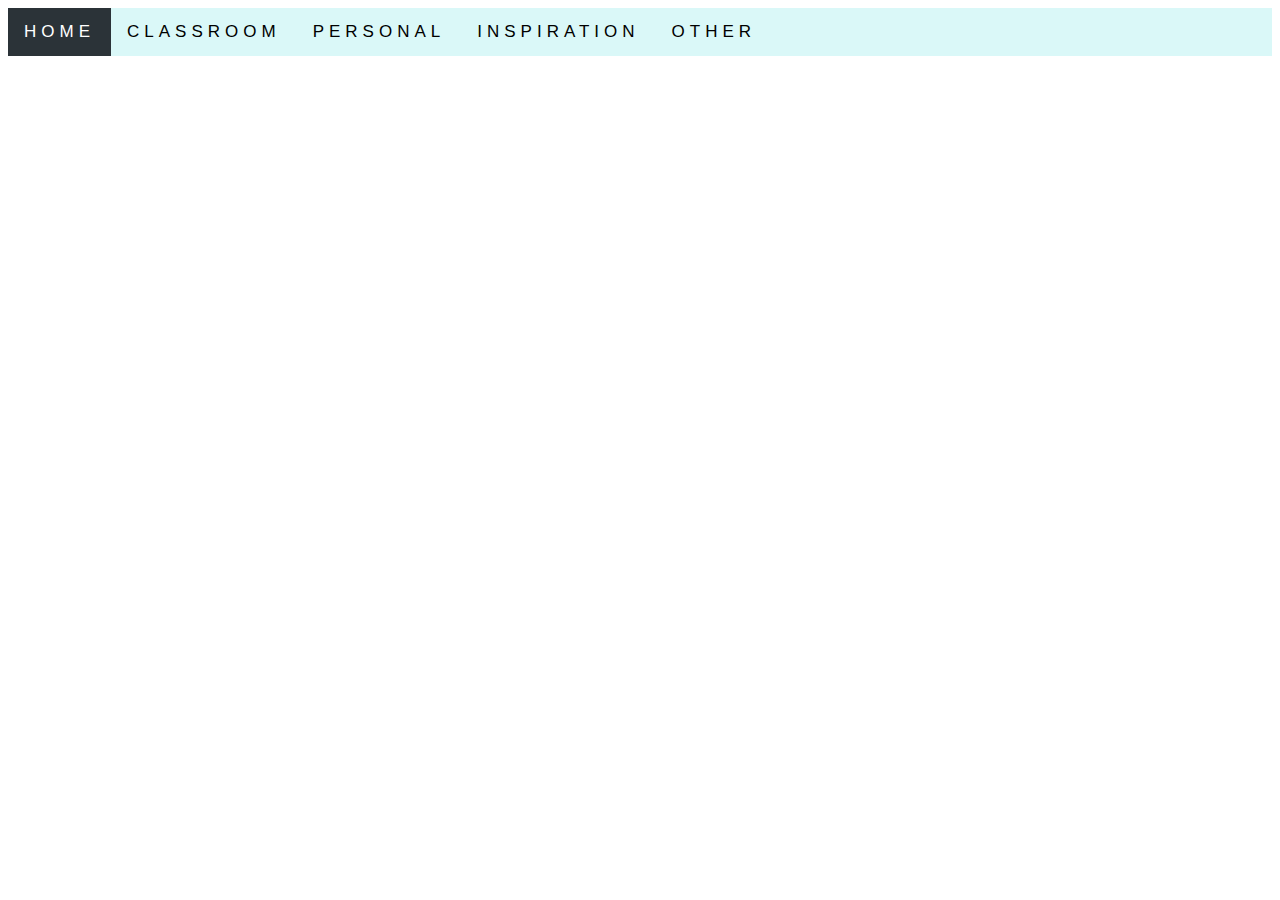
<file: Project_1/Testing.html>
<!DOCTYPE html>
<html lang="en">

<head>
    <style>
        .topnav {
  background-color: rgb(218, 248, 248);
  overflow: hidden;
}
nav ul li {text-transform: uppercase;
            letter-spacing: 5px;
        }

/* Style the links inside the navigation bar */
.topnav a {
  float: left;
  display: block;
  color: #000000;
  text-align: center;
  padding: 14px 16px;
  text-decoration: none;
  font-size: 17px;
  font-family: Verdana, Geneva, Tahoma, sans-serif;
  text-transform: uppercase;
  letter-spacing: 5px;
}

/* Change the color of links on hover */
.topnav a:hover {
  background-color: #ddd;
  color: black;
}

/* Add an active class to highlight the current page */
.topnav a.active {
  background-color: rgb(43, 51, 56);
  color: white;
}

/* Hide the link that should open and close the topnav on small screens */
.topnav .icon {
  display: none;
}
@media screen and (max-width: 788px) {
  .topnav a:not(:first-child) {display: none;}
  .topnav a.icon {
    float: right;
    display: block;
  }
}

/* The "responsive" class is added to the topnav with JavaScript when the user clicks on the icon. This class makes the topnav look good on small screens (display the links vertically instead of horizontally) */
@media screen and (max-width: 788px) {
  .topnav.responsive {position: relative;}
  .topnav.responsive a.icon {
    position: absolute;
    right: 0;
    top: 0;
  }
  .topnav.responsive a {
    float: none;
    display: block;
    text-align: left;
  }
}
    </style>
</head>
<script>
    function myFunction() {
  var x = document.getElementById("myTopnav");
  if (x.className === "topnav") {
    x.className += " responsive";
  } else {
    x.className = "topnav";
  }
}
</script>
    
<link rel="stylesheet" href="https://cdnjs.cloudflare.com/ajax/libs/font-awesome/4.7.0/css/font-awesome.min.css">

<div class="topnav" id="myTopnav">
  <a href="#home" class="active">Home</a>
  <a href="#Classroom">Classroom</a>
  <a href="#Personal">Personal</a>
  <a href="#Inspiration">Inspiration</a>
  <a href="#other">Other</a>
  <a href="javascript:void(0);" class="icon" onclick="myFunction()">
    <i class="fa fa-bars"></i>
  </a>
</div>
</file>
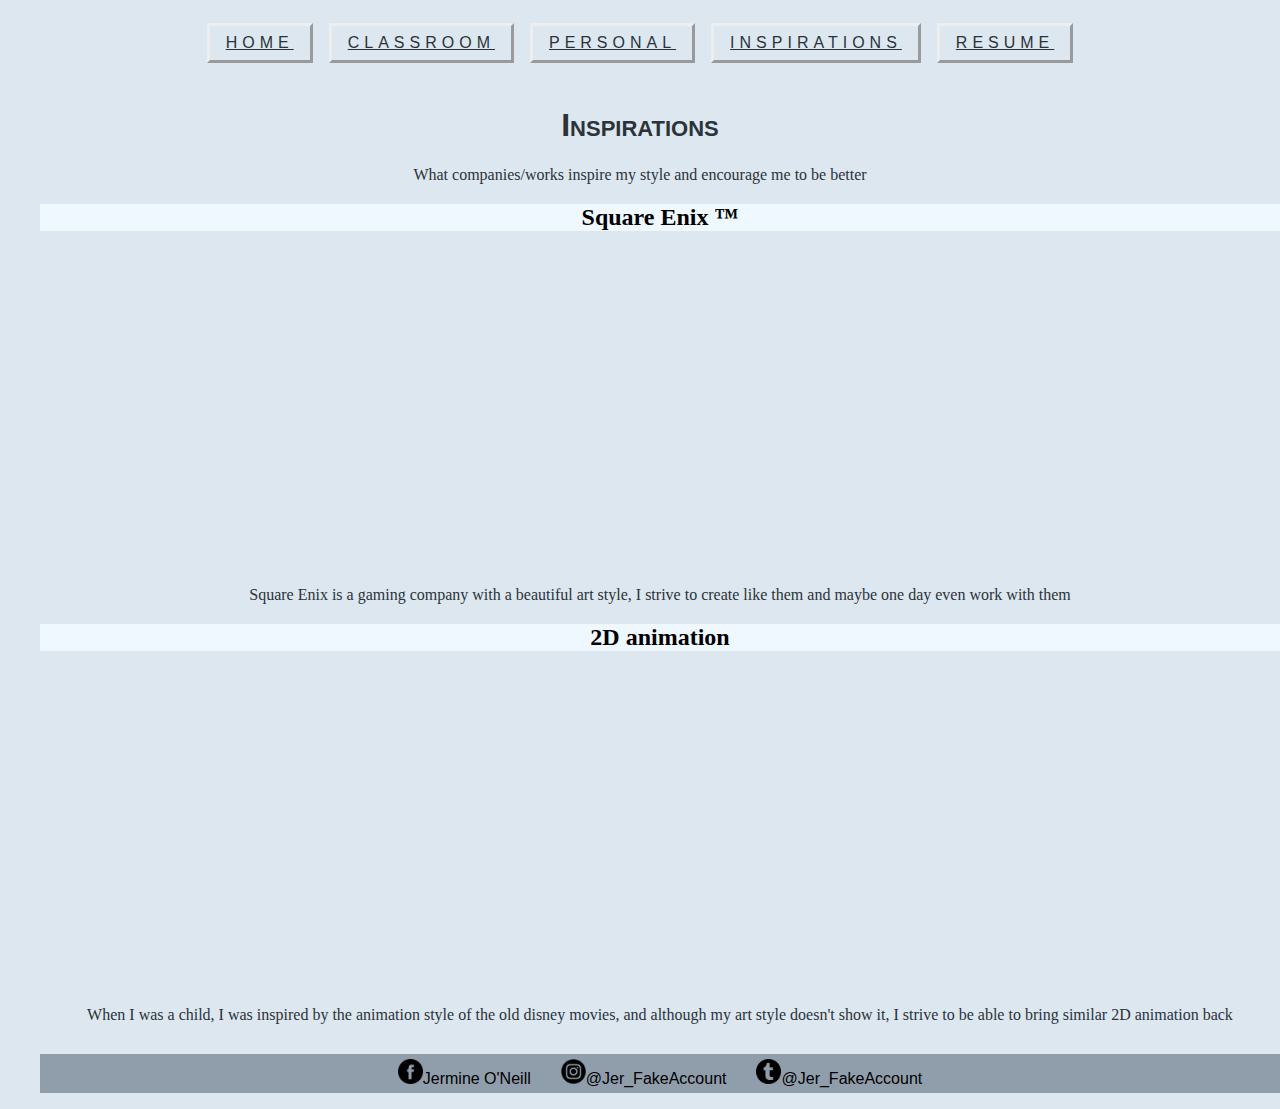
<file: Project_1/Inspiration/inspiration.html>
<!DOCTYPE html>
<html lang="en">
    <head>
       <style>
        p {text-align: center; 
            font-family: Georgia, 'Times New Roman', Times, serif;
    color: rgb(43, 51, 56);}

        div {text-align: center;}

        img {align-items: center;}

        footer {text-align: right;}

        body {background-color: rgb(221, 231, 240);
        margin: 0;}

        h2 {background-color: aliceblue;}

        h1 {font-family: 'Segoe UI', Tahoma, Geneva, Verdana, sans-serif;
        font-variant: small-caps;
        color: rgb(43, 51, 56);
        text-align: center;}

        
/*headers and links*/
        header {font-size: medium;
                font-family: 'Lucida Sans', 'Lucida Sans Regular', 'Lucida Grande', 'Lucida Sans Unicode', Geneva, Verdana, sans-serif;
                background-size: cover;
                padding: 15px; }
                
        nav ul {list-style-type: none;
            margin: 0;
            padding: 0; 
            display: flex;
            justify-content: center;}

        nav ul li {text-transform: uppercase;
            letter-spacing: 5px;
        }

        nav ul li a {
             display: flex;
             border-style: outset;
            padding: .5em 1em;
            margin: .5em;}
        
        a:link {color: rgb(43, 51, 56);}

        a:visited {color: rgb(65, 98, 121);}

        a:hover {color: cornflowerblue;}

        a:active {color: rgb(21, 21, 167);}

        /*footer*/

        footer {background-color: rgb(144, 158, 172);
        justify-content: center;
        display: grid;
        grid-template-rows: auto auto auto;
        text-align: center;
        padding: 5px;
        margin-top: 30px;
        position: relative;
        /*border: 1px solid;
        border-color: rgb(0, 0, 0);
        border-style:*/}

        .p1 {font-family: 'Lucida Sans', 'Lucida Sans Regular', 'Lucida Grande', 'Lucida Sans Unicode', Geneva, Verdana, sans-serif;
             grid-area: first;
            grid-column: 1;}
     

        .p2 {font-family: 'Lucida Sans', 'Lucida Sans Regular', 'Lucida Grande', 'Lucida Sans Unicode', Geneva, Verdana, sans-serif;
            grid-area: second;
            margin-left: 30px;
            margin-right: 30px;
        grid-column: 2;}

        .p3 {font-family: 'Lucida Sans', 'Lucida Sans Regular', 'Lucida Grande', 'Lucida Sans Unicode', Geneva, Verdana, sans-serif;
            grid-area: third;
        grid-column: 3;}

        .foot {display: grid;
        grid-template-columns: 100px 100px 100px;
        grid-template-areas: 'first' 'second' 'third';
        }

        /*grids*/

        .grid-container {display: grid;
        grid-template-rows: auto auto auto auto;
        justify-content: space-evenly space-between end;
        align-items: center;
        margin: 0px;
        box-sizing: border-box;
        margin-left: auto;
        margin-right: auto;
        grid-template-areas: 'img1' 'img2';}

        .img1 {grid-area: img1;
        justify-content: center;
        position: relative;}

        .img2 {grid-area: img2;
        justify-content: center;
        position: relative;}

        img {justify-content: center;}

        .grid-container {display: inline;}

        ul {list-style-type: none;}

        </style>
        <meta charset="utf-8">
        <title>Inspiration</title>
    </head>
    <header>
         <nav>
             <ul>
          
        <li><a href="../index.html">Home</a></li>       
        <li><a href="../school/Class_redone.html">Classroom</a></li>       
        <li><a href="../personal/personal.html">Personal</a></li>     
        <li><a href="../Inspiration/inspiration.html">Inspirations</a></li>     
        <li><a href="../Resume/Resume.html">Resume</a> </li>   
    </ul>


</nav>
    </header>

   
        <div class="grid-container">
    <body>
        <h1>Inspirations</h1>
        <p>What companies/works inspire my style and encourage me to be better</p>
 <ul>

    <li><div class="img1"><h2>Square Enix &#153;</h2>
        <iframe width="560" height="315" src="https://www.youtube.com/embed/CNM6o9um1dc" title="YouTube video player" frameborder="0" allow="accelerometer; autoplay; clipboard-write; encrypted-media; gyroscope; picture-in-picture" allowfullscreen></iframe>
   <p>Square Enix is a gaming company with a beautiful art style, I strive to create like them and maybe one day even work with them
   </p></div></li>


 
    <li><div class="img2"><h2>2D animation</h2>
        <iframe width="560" height="315" src="https://www.youtube.com/embed/qB9kqhukVt8" title="YouTube video player" frameborder="0" allow="accelerometer; autoplay; clipboard-write; encrypted-media; gyroscope; picture-in-picture" allowfullscreen></iframe>
   <p>When I was a child, I was inspired by the animation style of the old disney movies, and although my art style doesn't show it, I strive to be able to bring similar 2D animation back</p></div></li>

   

    <div class="Foot"><footer>
            
        <div class="p1"><img src="../Resume/Logos/facebook.png" alt="Facebook" width="25" height="25">Jermine O'Neill</div>

        <div class="p2"><img src="../Resume/Logos/instagram.png" alt="Instagram" height="25" width="25">&#64;Jer_FakeAccount</div>

        <div class="p3"><img src="../Resume/Logos/tumblr-logo.png" alt="tumblr" width="25" height="25">&#64;Jer_FakeAccount</div>
 
 
    </footer>
    </div>
   

</body>
</html>
</file>
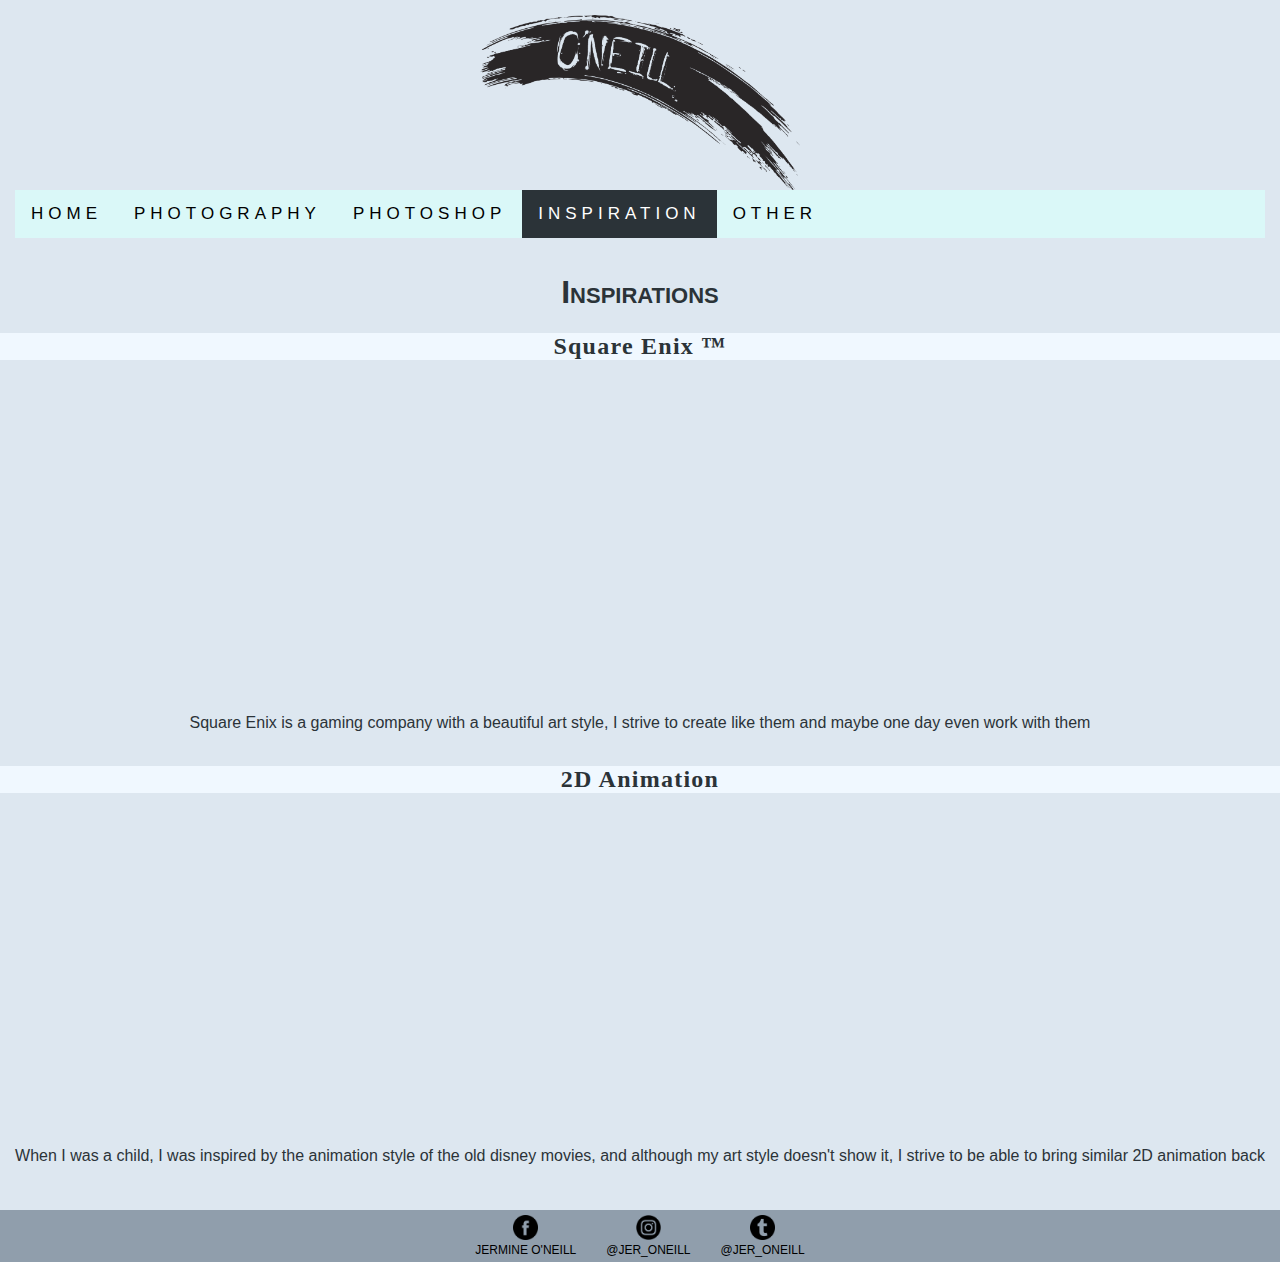
<file: Project_1/Inspiration/inspiration_redone.html>
<!DOCTYPE html>
<html lang="en">
    <head>
        <style>
      @import url(../Style2.css);
        </style>
        <meta charset="utf-8">
        <title>Inspirations</title>
    </head>
    
  <body>
    <script>
      function myFunction() {
    var x = document.getElementById("myTopnav");
    if (x.className === "topnav") {
      x.className += " responsive";
    } else {
      x.className = "topnav";
    }
  }
  </script>
  
<nav><header>
<link rel="stylesheet" href="https://cdnjs.cloudflare.com/ajax/libs/font-awesome/4.7.0/css/font-awesome.min.css">

<img class="logo" src="../Logos/ON1.png" alt="background logo">

<div class="topnav" id="myTopnav">
<a href="../index.html" >Home</a>
<a href="../school/Class_redone.html">Photography</a>
<a href="../personal/Personal_Redone.html">Photoshop</a>
<a href="../Inspiration/inspiration_redone.html" class="active">Inspiration</a>
<a href="../Resume/other.html">Other</a>
<a href="javascript:void(0);" class="icon" onclick="myFunction()">
  <i class="fa fa-bars"></i>
</a>
</div>
</header>  
</nav>

      <h1>Inspirations</h1>

    <h2>Square Enix &trade;</h2>
    <div class="img1"><iframe src="https://www.youtube.com/embed/CNM6o9um1dc" title="YouTube video player" style="border: 0;" allow="accelerometer; autoplay; clipboard-write; encrypted-media; gyroscope; picture-in-picture" allowfullscreen></iframe></div>
    <div class="desc">Square Enix is a gaming company with a beautiful art style, I strive to create like them and maybe one day even work with them</div>
    
    
     
    <h2>2D animation</h2>
    <div class="img2"><iframe src="https://www.youtube.com/embed/qB9kqhukVt8" title="YouTube video player" style="border: 0;" allow="accelerometer; autoplay; clipboard-write; encrypted-media; gyroscope; picture-in-picture" allowfullscreen></iframe></div>
    <div class="desc">When I was a child, I was inspired by the animation style of the old disney movies, and although my art style doesn't show it, I strive to be able to bring similar 2D animation back</div>
    

    <footer> 
            
      <div class="p1"><img class="footLogo1" src="../Resume/Logos/facebook.png" alt="Facebook"><br>Jermine O'Neill</div>

        <div class="p2"><img class="footLogo2" src="../Resume/Logos/instagram.png" alt="Instagram"><br>&#64;Jer_Oneill</div>

        <div class="p3"><img class="footLogo3" src="../Resume/Logos/tumblr-logo.png" alt="tumblr"><br>&#64;Jer_Oneill</div>
   
   </footer>
  </body>
</html>
</file>
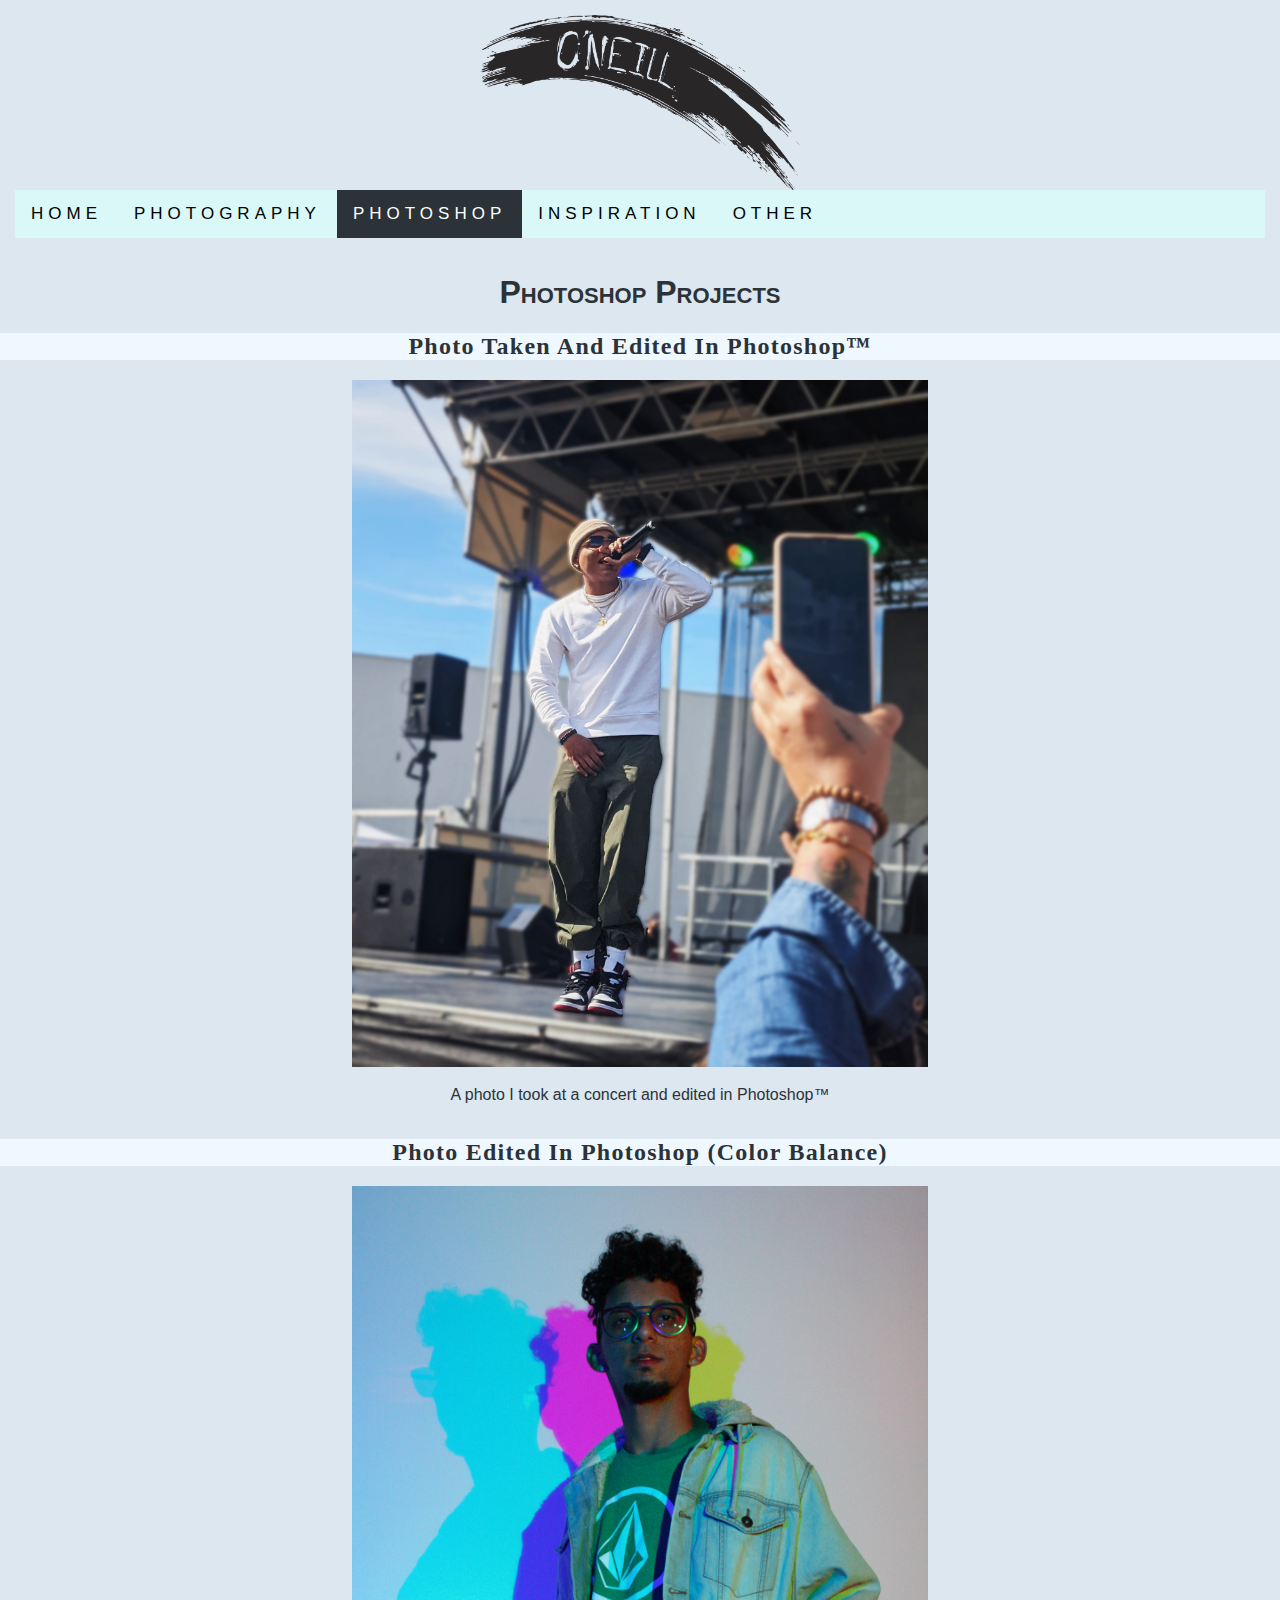
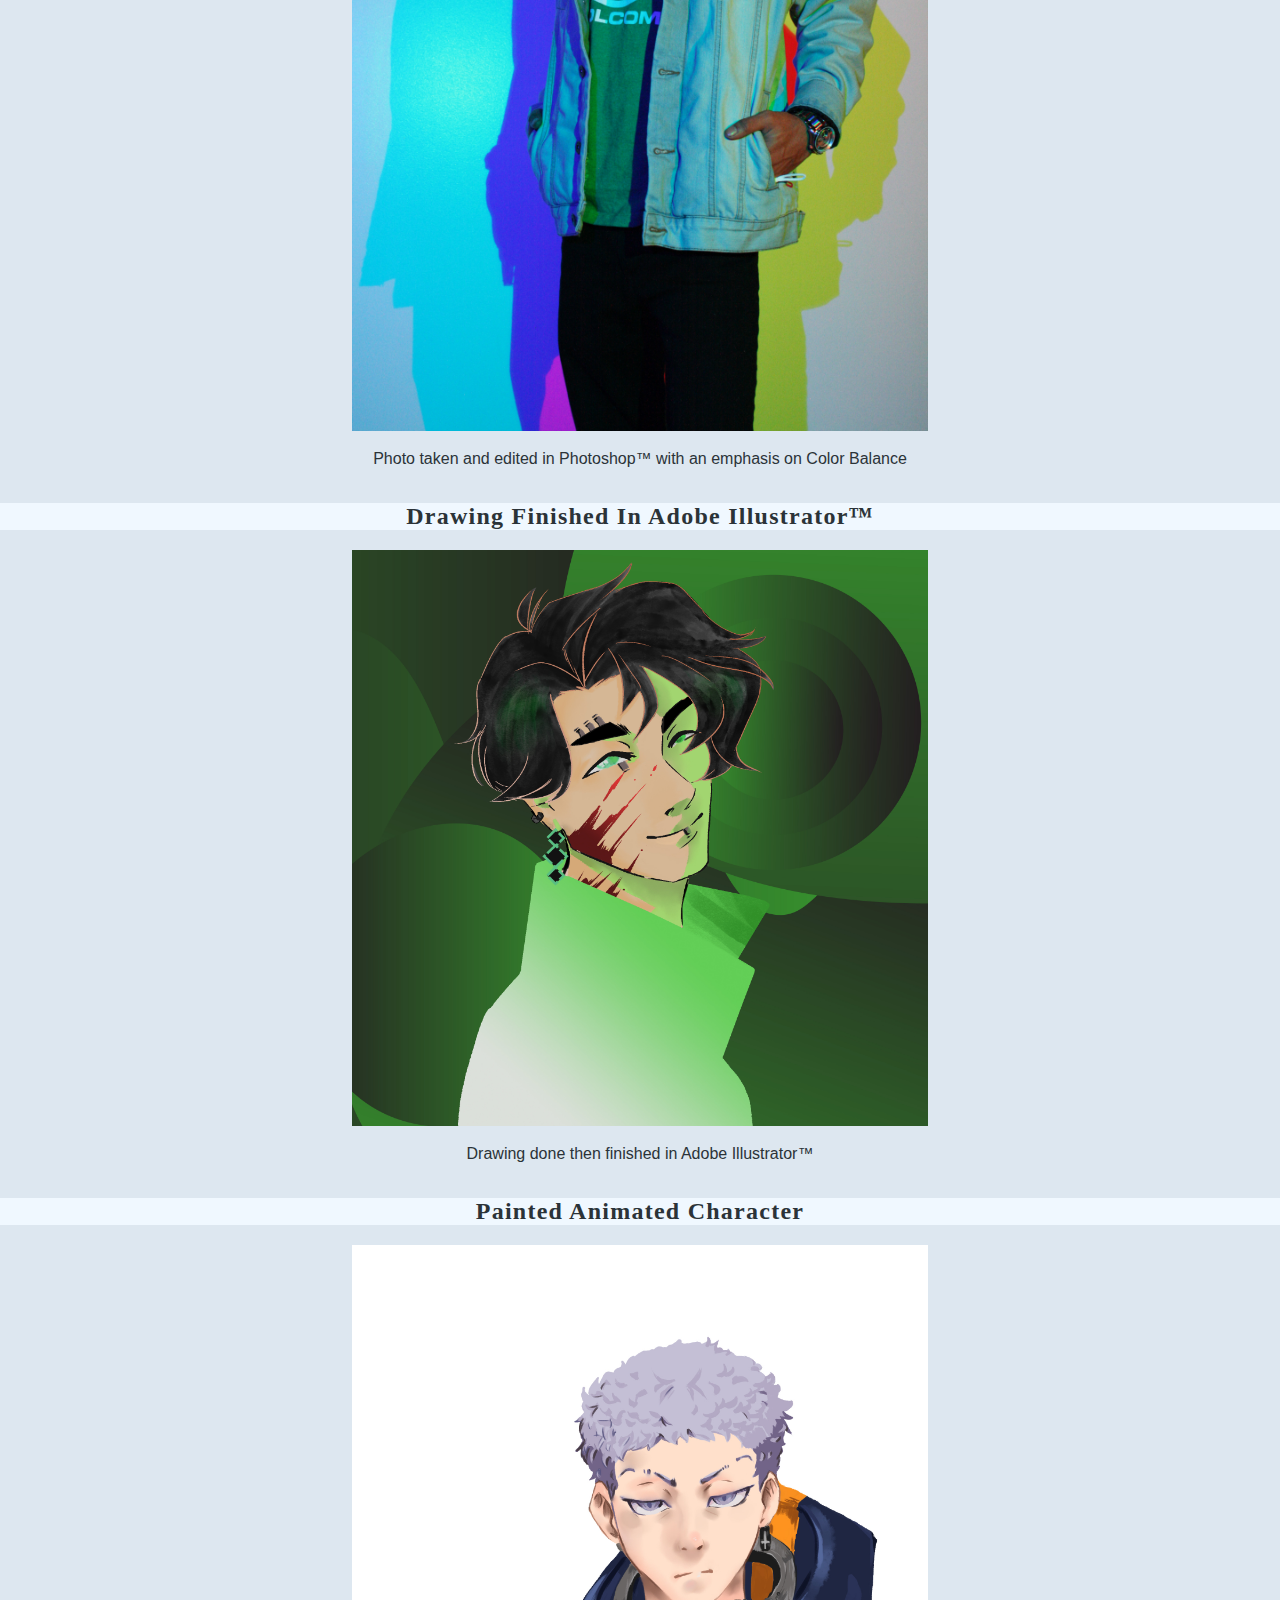
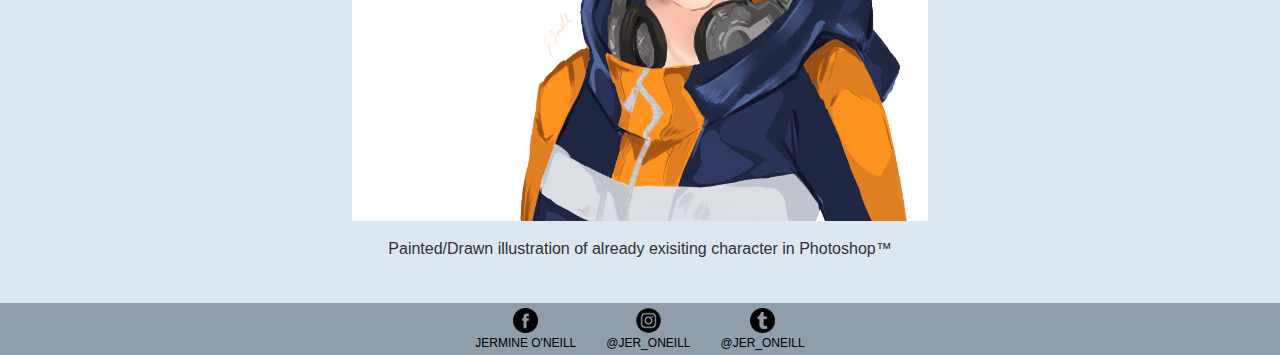
<file: Project_1/personal/Personal_Redone.html>
<!DOCTYPE html>
<html lang="en">
    <head>
        <style>
      @import url(../Style2.css);
        </style>
        <meta charset="utf-8">
        <title>Photoshop Works</title>
    </head>
    
  
     
  <body>
         
    <script>
      function myFunction() {
    var x = document.getElementById("myTopnav");
    if (x.className === "topnav") {
      x.className += " responsive";
    } else {
      x.className = "topnav";
    }
  }
  </script>
  
<nav><header>
<link rel="stylesheet" href="https://cdnjs.cloudflare.com/ajax/libs/font-awesome/4.7.0/css/font-awesome.min.css">

<img class="logo" src="../Logos/ON1.png" alt="background logo">

<div class="topnav" id="myTopnav">
<a href="../index.html" >Home</a>
<a href="../school/Class_redone.html">Photography</a>
<a href="../personal/Personal_Redone.html" class="active">Photoshop</a>
<a href="../Inspiration/inspiration_redone.html">Inspiration</a>
<a href="../Resume/other.html">Other</a>
<a href="javascript:void(0);" class="icon" onclick="myFunction()">
  <i class="fa fa-bars"></i>
</a>
</div>
</header>  
</nav>

      <h1>Photoshop Projects</h1>

      <h2>Photo taken and edited in Photoshop&trade;</h2>

      <div class="gallery">
        <a target="_blank" href="Chris_4.jpg">
          <img src="Chris_4.jpg" alt="Photo of a musician" width="500" height="650">
        </a>
        <div class="desc">A photo I took at a concert and edited in Photoshop&trade; </div>
      </div>

    <h2>Photo Edited in Photoshop (Color Balance)</h2>
      
      <div class="gallery">
        <a target="_blank" href="Meme_Photo_2_without_color.jpg">
          <img src="Meme_Photo_2_without_color.jpg" alt="Colored Dramatic Photo" width="550" height="800">
        </a>
        <div class="desc">Photo taken and edited in Photoshop&trade; with an emphasis on Color Balance </div>
      </div>
      
      <h2>Drawing finished in Adobe Illustrator&trade;</h2>
      
      <div class="gallery">
        <a target="_blank" href="Robot_Dude.jpg">
          <img src="Robot_Dude.jpg" alt="Cartoon character that is green" width="500" height="500">
        </a>
        <div class="desc">Drawing done then finished in Adobe Illustrator&trade;</div>
      </div>
      
      <h2>Painted animated character</h2>

      <div class="gallery">
        <a target="_blank" href="Tokyo_revengers.jpg">
          <img src="Tokyo_revengers.jpg" alt="Animated character drawing" width="500" height="500">
        </a>
        <div class="desc">Painted/Drawn illustration of already exisiting character in Photoshop&trade;</div>
      </div>

      <footer> 
            
        <div class="p1"><img class="footLogo1" src="../Resume/Logos/facebook.png" alt="Facebook"><br>Jermine O'Neill</div>

        <div class="p2"><img class="footLogo2" src="../Resume/Logos/instagram.png" alt="Instagram"><br>&#64;Jer_Oneill</div>

        <div class="p3"><img class="footLogo3" src="../Resume/Logos/tumblr-logo.png" alt="tumblr"><br>&#64;Jer_Oneill</div>
        
      </footer>
    </body>
  </html>
</file>
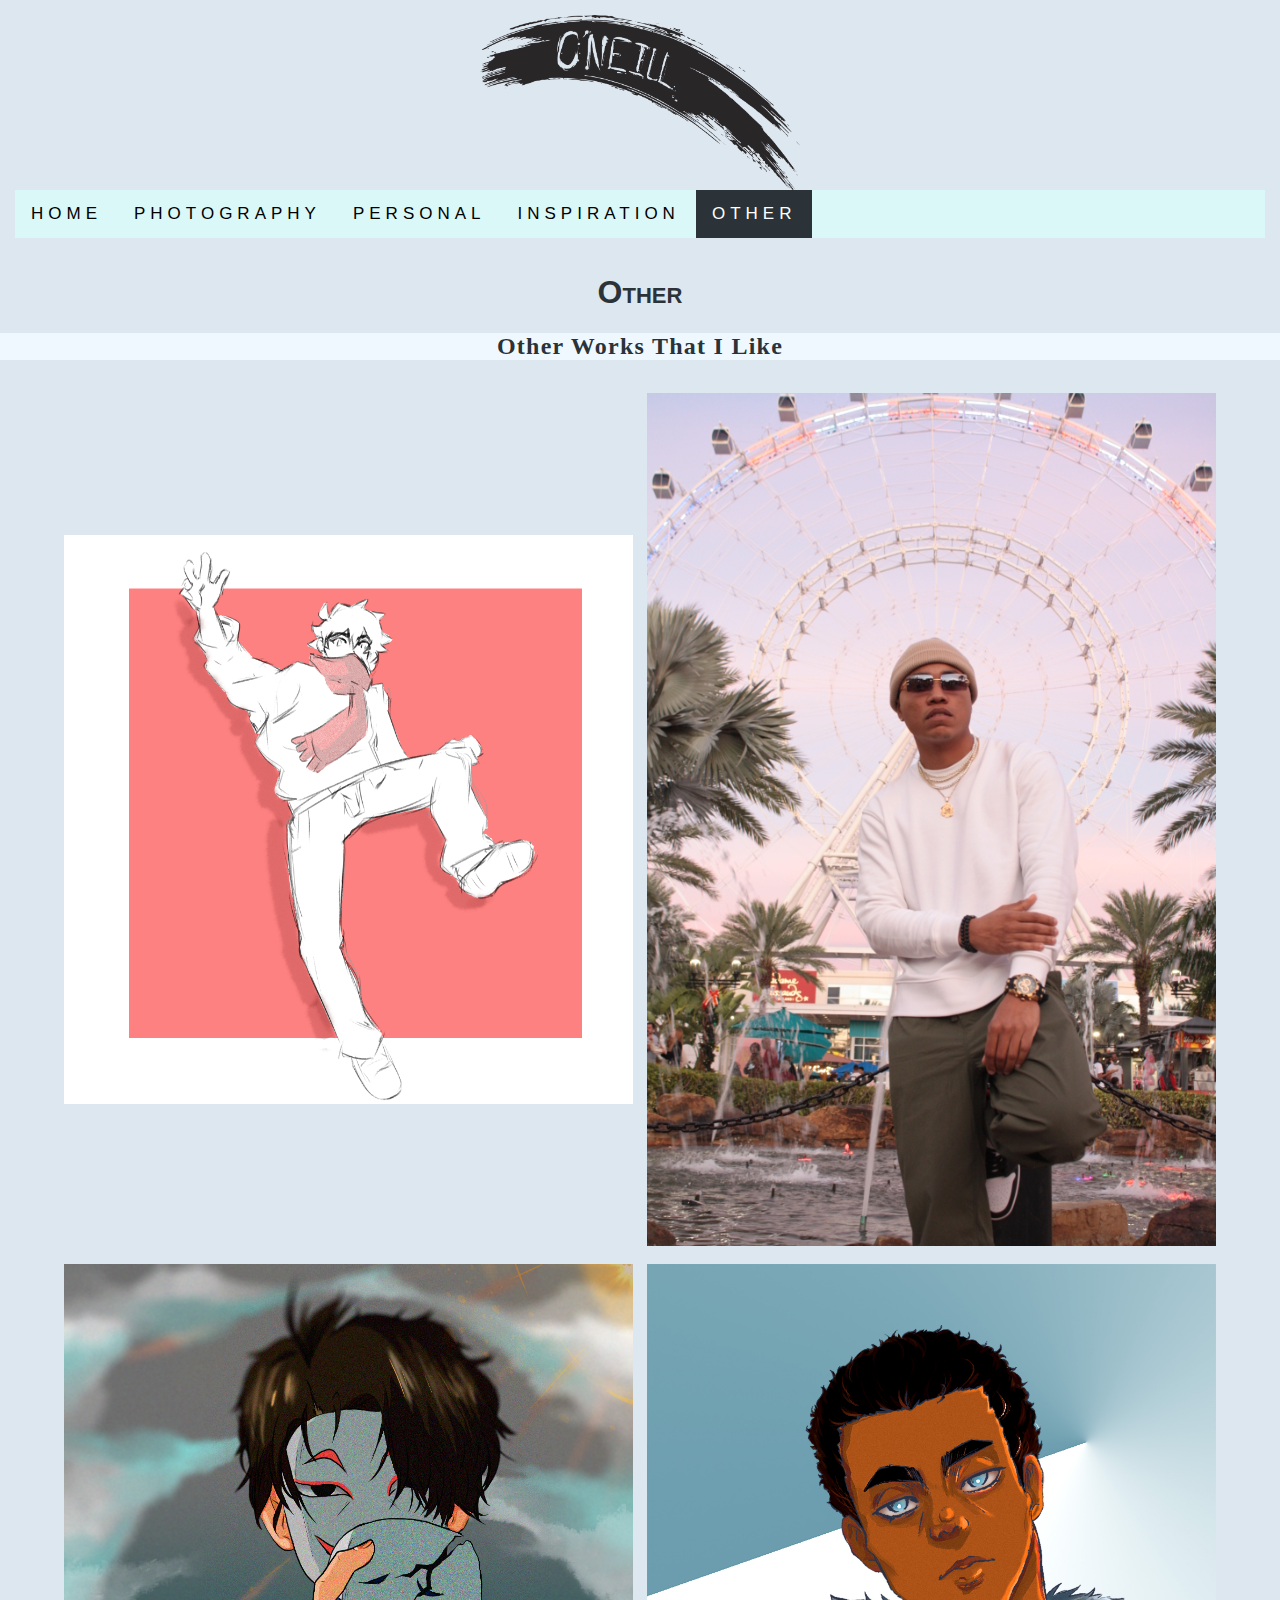
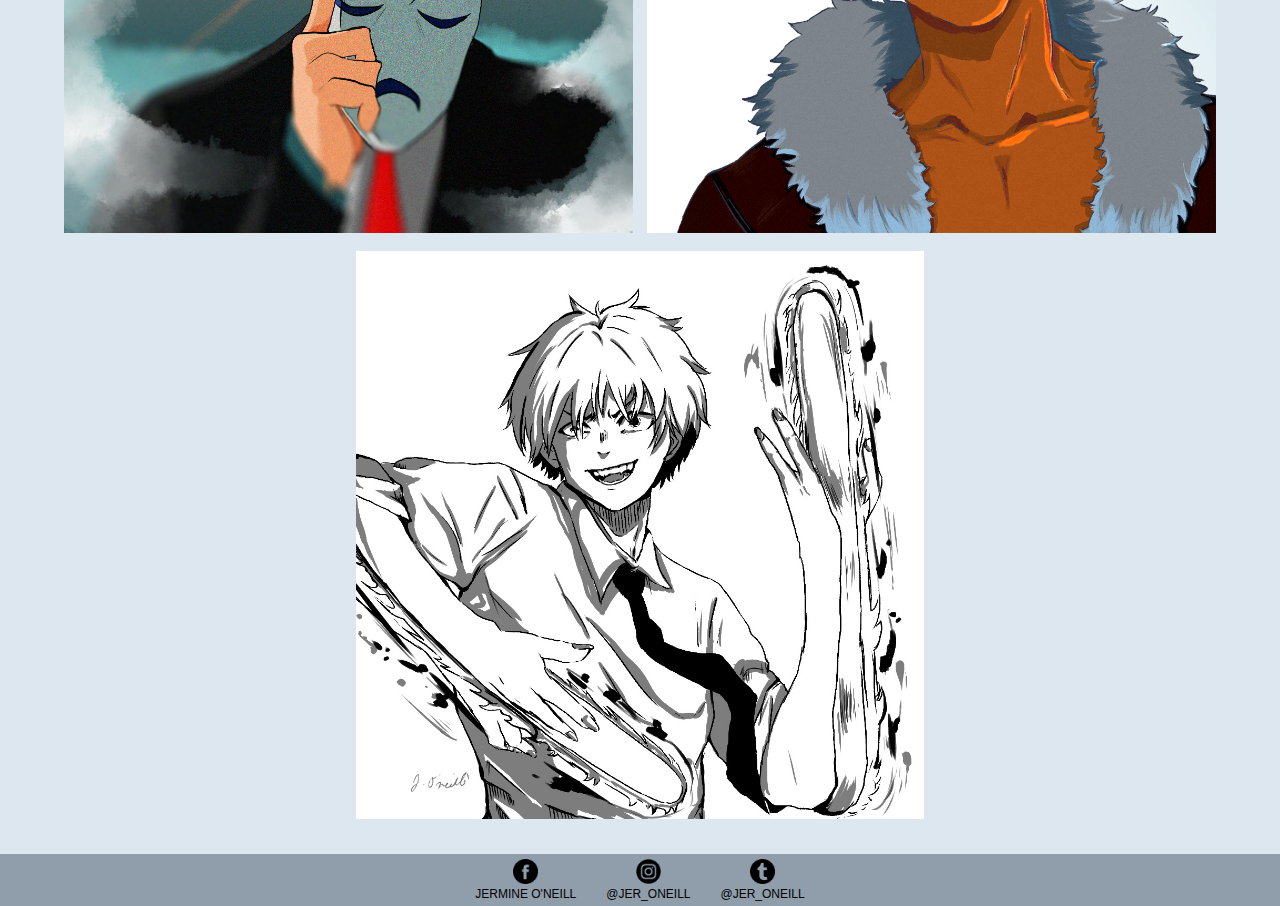
<file: Project_1/Resume/other.html>
<!DOCTYPE html>
<html lang="en">
    <head>
        <style>
      @import url(../Style2.css);
        </style>
        <meta charset="utf-8">
        <title>Resume and Others</title>
    </head>
    
  <body>
    <script>
      function myFunction() {
    var x = document.getElementById("myTopnav");
    if (x.className === "topnav") {
      x.className += " responsive";
    } else {
      x.className = "topnav";
    }
  }
  </script>
  
<nav><header>
<link rel="stylesheet" href="https://cdnjs.cloudflare.com/ajax/libs/font-awesome/4.7.0/css/font-awesome.min.css">

<img class="logo" src="../Logos/ON1.png" alt="background logo">

<div class="topnav" id="myTopnav">
<a href="../index.html" >Home</a>
<a href="../school/Class_redone.html">Photography</a>
<a href="../personal/Personal_Redone.html">Personal</a>
<a href="../Inspiration/inspiration_redone.html">Inspiration</a>
<a href="../Resume/other.html" class="active">Other</a>
<a href="javascript:void(0);" class="icon" onclick="myFunction()">
  <i class="fa fa-bars"></i>
</a>
</div>
</header>  
</nav>

      <h1>Other</h1>

    
      <h2>Other works that I like</h2>


      <div class="row">
        <div class="column">
          <img src="Shirt.jpg" width="500" height="500" alt="Shirt Project">
          <img src="Chris.JPG" width="500" height="750" alt="Photograph in front of Wheel">
          <img src="Mask_guy.jpg" width="500" height="500" alt="Masked Guy Drawing">
          <img src="Portrait.jpg" width="500" height="500" alt="Portrait Drawing">
          <img src="Oneill_chainsaw_jan_16.jpg" width="500" height="500" alt="Drawing of Chainsaw Man">
        </div>
      </div>

      <footer> 
            
        <div class="p1"><img class="footLogo1" src="../Resume/Logos/facebook.png" alt="Facebook"><br>Jermine O'Neill</div>

        <div class="p2"><img class="footLogo2" src="../Resume/Logos/instagram.png" alt="Instagram"><br>&#64;Jer_Oneill</div>

        <div class="p3"><img class="footLogo3" src="../Resume/Logos/tumblr-logo.png" alt="tumblr"><br>&#64;Jer_Oneill</div>
   
   </footer>
  </body>
</html>
</file>
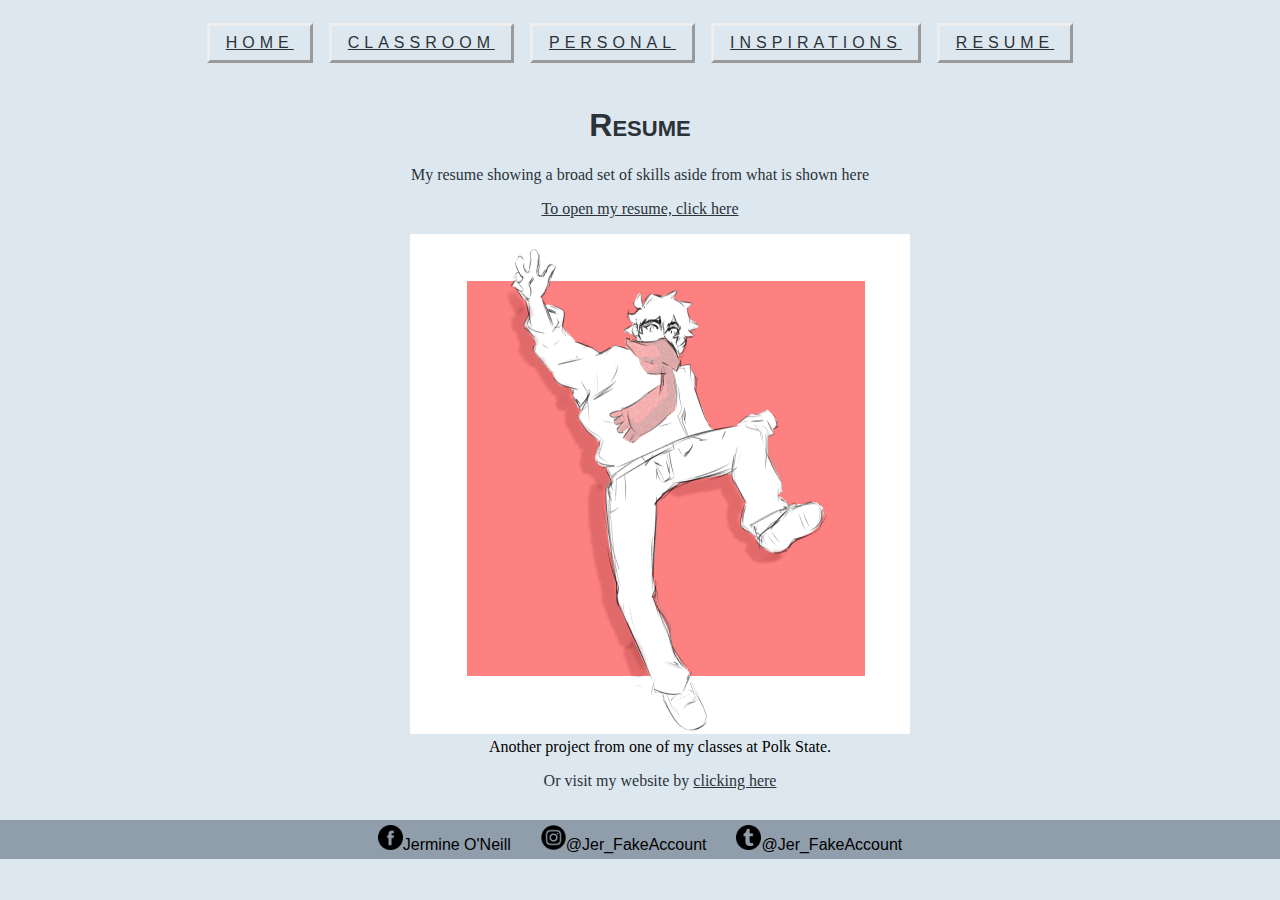
<file: Project_1/Resume/Resume.html>
<!DOCTYPE html>
<html lang="en">
    <head>
       <style>
       
       h1 {font-family: 'Segoe UI', Tahoma, Geneva, Verdana, sans-serif;
        font-variant: small-caps;
        color: rgb(43, 51, 56);
        text-align: center;}

        p {text-align: center;
            font-family: Georgia, 'Times New Roman', Times, serif;
    color: rgb(43, 51, 56);}

        div {text-align: center;}

        img {align-items: center;}

        h2 {text-align: center;}

        img {align-items: center;}

        footer {text-align: right;}

        body {background-color: rgb(221, 231, 240);
        margin: 0;}

/*headers and links*/
        
        header {font-size: medium;
                font-family: 'Lucida Sans', 'Lucida Sans Regular', 'Lucida Grande', 'Lucida Sans Unicode', Geneva, Verdana, sans-serif;
                background-size: cover;
                padding: 15px; }
                
        nav ul {list-style-type: none;
            margin: 0;
            padding: 0; 
            display: flex;
            justify-content: center;}

        nav ul li {text-transform: uppercase;
            letter-spacing: 5px;
        }

        nav ul li a {
             display: flex;
             border-style: outset;
            padding: .5em 1em;
            margin: .5em;}
        
        a:link {color: rgb(43, 51, 56);}

        a:visited {color: rgb(65, 98, 121);}

        a:hover {color: cornflowerblue;}

        a:active {color: rgb(21, 21, 167);}

        /*footer*/

        footer {background-color: rgb(144, 158, 172);
        justify-content: center;
        display: grid;
        grid-template-rows: auto auto auto;
        text-align: center;
        padding: 5px;
        margin-top: 30px;
        position: relative;
        /*border: 1px solid;
        border-color: rgb(0, 0, 0);
        border-style:*/}

        .p1 {font-family: 'Lucida Sans', 'Lucida Sans Regular', 'Lucida Grande', 'Lucida Sans Unicode', Geneva, Verdana, sans-serif;
             grid-area: first;
            grid-column: 1;}
     

        .p2 {font-family: 'Lucida Sans', 'Lucida Sans Regular', 'Lucida Grande', 'Lucida Sans Unicode', Geneva, Verdana, sans-serif;
            grid-area: second;
            margin-left: 30px;
            margin-right: 30px;
        grid-column: 2;}

        .p3 {font-family: 'Lucida Sans', 'Lucida Sans Regular', 'Lucida Grande', 'Lucida Sans Unicode', Geneva, Verdana, sans-serif;
            grid-area: third;
        grid-column: 3;}

        .foot {display: grid;
        grid-template-columns: 100px 100px 100px;
        grid-template-areas: 'first' 'second' 'third';
        }

        /*grids*/

        .grid-container {display: grid;
        grid-template-rows: auto auto auto auto;
        justify-content: space-evenly space-between end;
        align-items: center;
        margin: 0px;
        box-sizing: border-box;
        margin-left: auto;
        margin-right: auto;
        grid-template-areas: 'img1'}

        .img1 {grid-area: img1;
        justify-content: center;
        position: relative;}

        .grid-container {display: inline;}*/

        ul {list-style-type: none;}

        li {list-style-type: none;}

        h2 {background-color: aliceblue;}

        </style>
        <meta charset="utf-8">
        <title>Resume</title>
    </head>
    <header> 
        <nav>
            <ul>

        <li><a href="../index.html">Home</a> </li>       
        <li> <a href="../school/Class_redone.html">Classroom</a>  </li>     
        <li><a href="../personal/personal.html">Personal</a> </li>   
        <li><a href="../Inspiration/inspiration.html">Inspirations</a></li>     
        <li><a href="../Resume/Resume.html">Resume</a>  </li>  
    </ul>


</nav></header>
    <body>
        <h1>Resume</h1>
        <p>My resume showing a broad set of skills aside from what is shown here</p>
   <p><a href="Jermine_Delgado_Resume_Final_Template.pdf" target="blank"> To open my resume, click here</a></p>
<ul>

<li>    <div class="img1"><img src="Shirt.jpg" width="500" height="500"> <br>
Another project from one of my classes at Polk State. 

        <p>Or visit my website by <a href="https://mediaartistformpolkstate.weebly.com" target="_blank">clicking here</a></p></div></li>
   </ul>
    
    
    <div class="Foot"><footer> 
            
        <div class="p1"><img src="../Resume/Logos/facebook.png" alt="Facebook" width="25" height="25">Jermine O'Neill</div>

        <div class="p2"><img src="../Resume/Logos/instagram.png" alt="Instagram" height="25" width="25">&#64;Jer_FakeAccount</div>

        <div class="p3"><img src="../Resume/Logos/tumblr-logo.png" alt="tumblr" width="25" height="25">&#64;Jer_FakeAccount</div>

    </div>
    </footer>
       

</body>
</html>
</file>
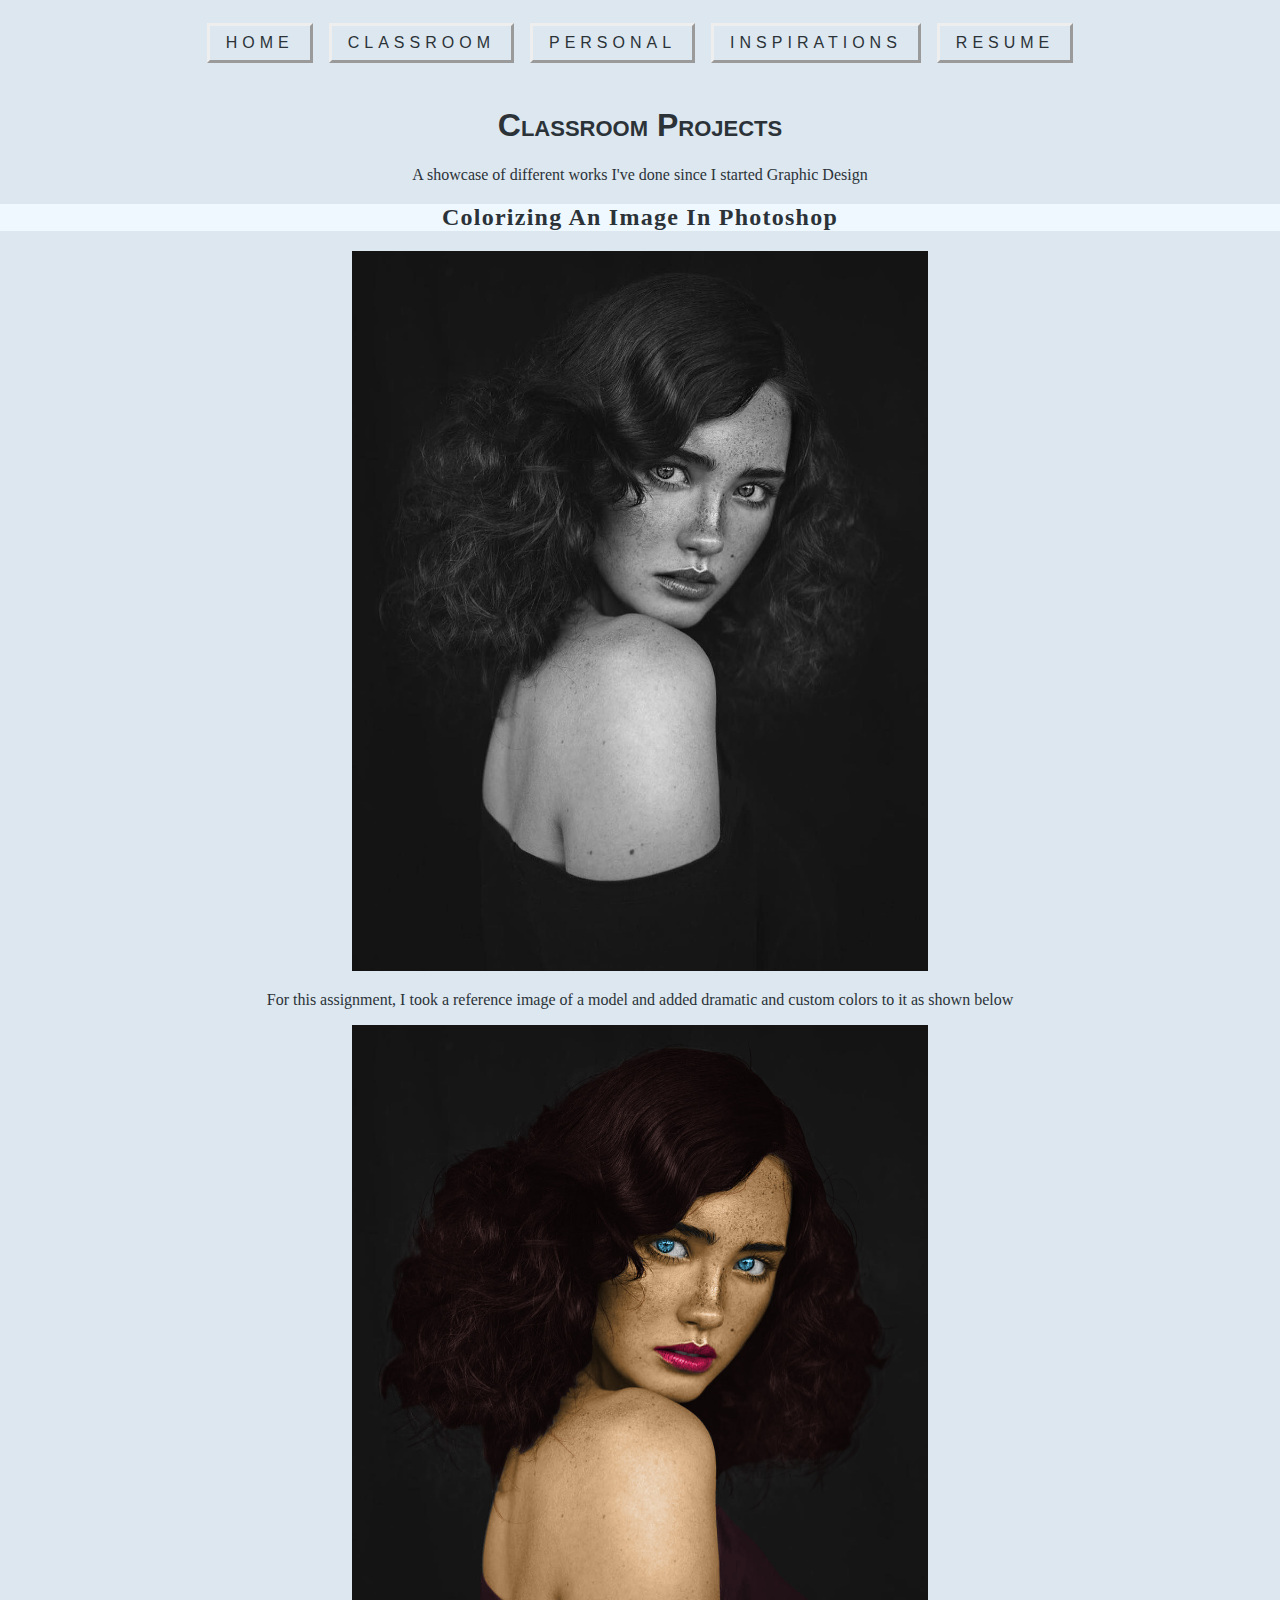
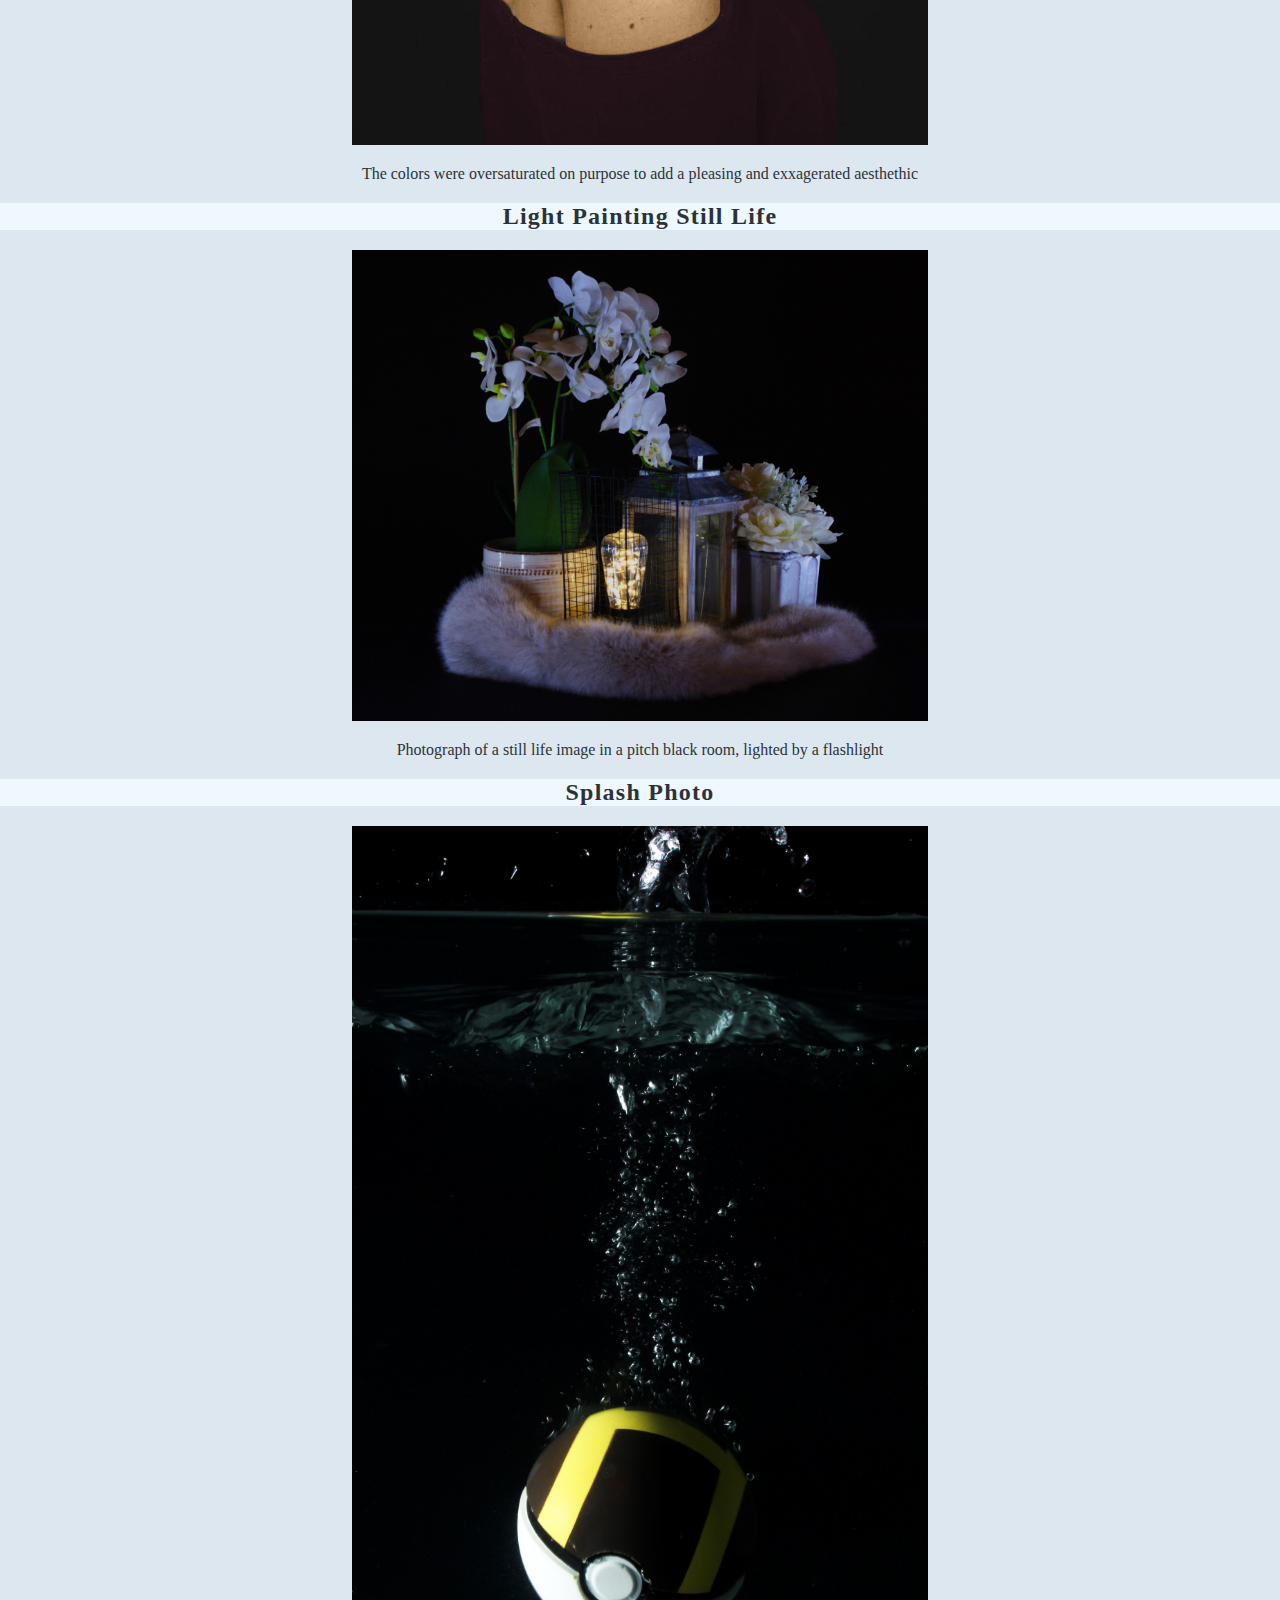
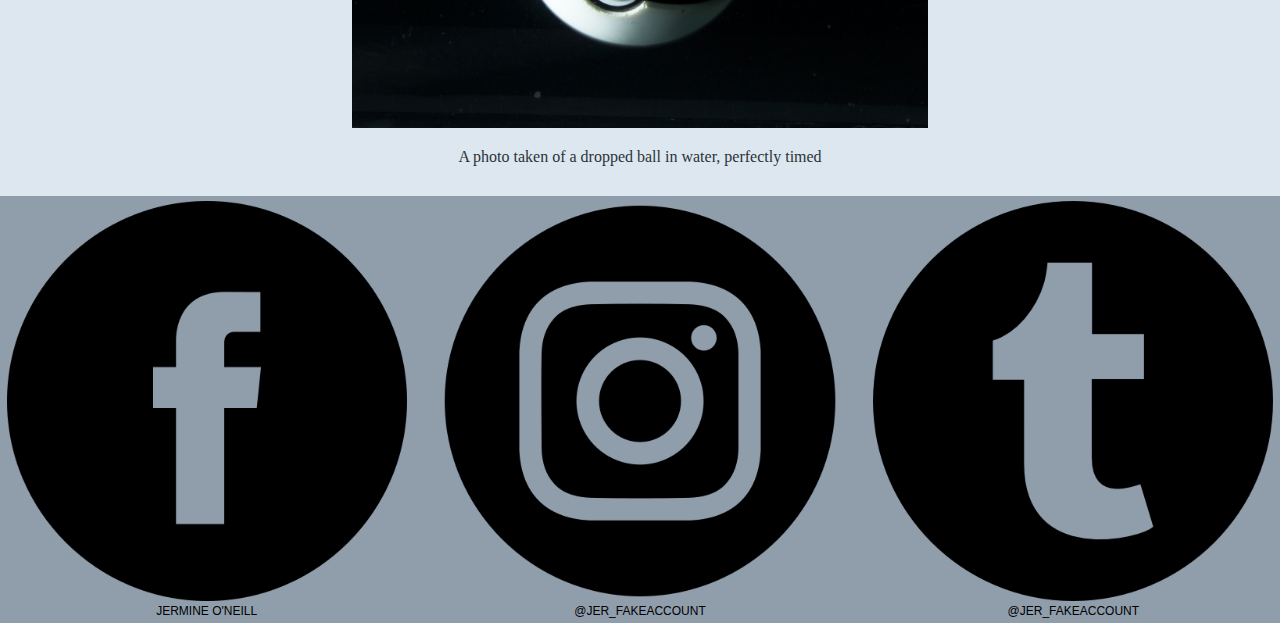
<file: Project_1/school/class.html>
<!DOCTYPE html>
<html lang="en">
    <head>
        <style>
      @import url(../Style2.css);
        </style>
        <meta charset="utf-8">
        <title>Classroom_Projects</title>
    </head>
    
  
     
  <body>
         <header> 
          <nav>
          <ul>
              <li><a href="../index.html">Home</a></li>    
              <li><a href="../school/class.html">Classroom</a> </li>    
              <li><a href="../personal/personal.html">Personal</a> </li>     
              <li><a href="../Inspiration/inspiration.html">Inspirations</a></li>    
              <li><a href="../Resume/Resume.html">Resume</a> </li>   
          </ul>


      </nav></header>
      
      <h1>Classroom Projects</h1>
<p>A showcase of different works I've done since I started Graphic Design</p>
<div class="grid-container">
        <div class="img1"><h2>Colorizing an image in Photoshop</h2>
       <img src="Jermine_Cortijo_Adding_color_reference.jpg" alt="Black and white model" height="500" width="400">
       <p>For this assignment, I took a reference image of a model and added dramatic and custom colors to it as shown below</p></div>
        
       
       <div class="img2"><img src="Jermine_Cortijo_Adding_color.jpg" alt="Colorized Black and white picture" height="500" width="400">
        <p>The colors were oversaturated on purpose to add a pleasing and exxagerated aesthethic</p></div>

      
        <div class="img3"><h2>Light Painting Still Life</h2>
        <img src="Light_Finished.jpg" alt="Light painted still life" height="592" width="800" >
        <p>Photograph of a still life image in a pitch black room, lighted by a flashlight</p></div>
       

       
       <div class="img4"><h2>Splash Photo</h2>
        <img src="Splash_1.jpg" alt="Ball Splashing in water" width="500" height="800">
      <p>A photo taken of a dropped ball in water, perfectly timed</p></div>

    </div>

        <div class="Foot"><footer> 
            
            <div class="p1"><img src="../Resume/Logos/facebook.png" alt="Facebook" width="25" height="25">Jermine O'Neill</div>

            <div class="p2"><img src="../Resume/Logos/instagram.png" alt="Instagram" height="25" width="25">&#64;Jer_FakeAccount</div>

            <div class="p3"><img src="../Resume/Logos/tumblr-logo.png" alt="tumblr" width="25" height="25">&#64;Jer_FakeAccount</div>
   
   
        </footer>
    </div>

 
           
       

    </body>
</html>
</file>
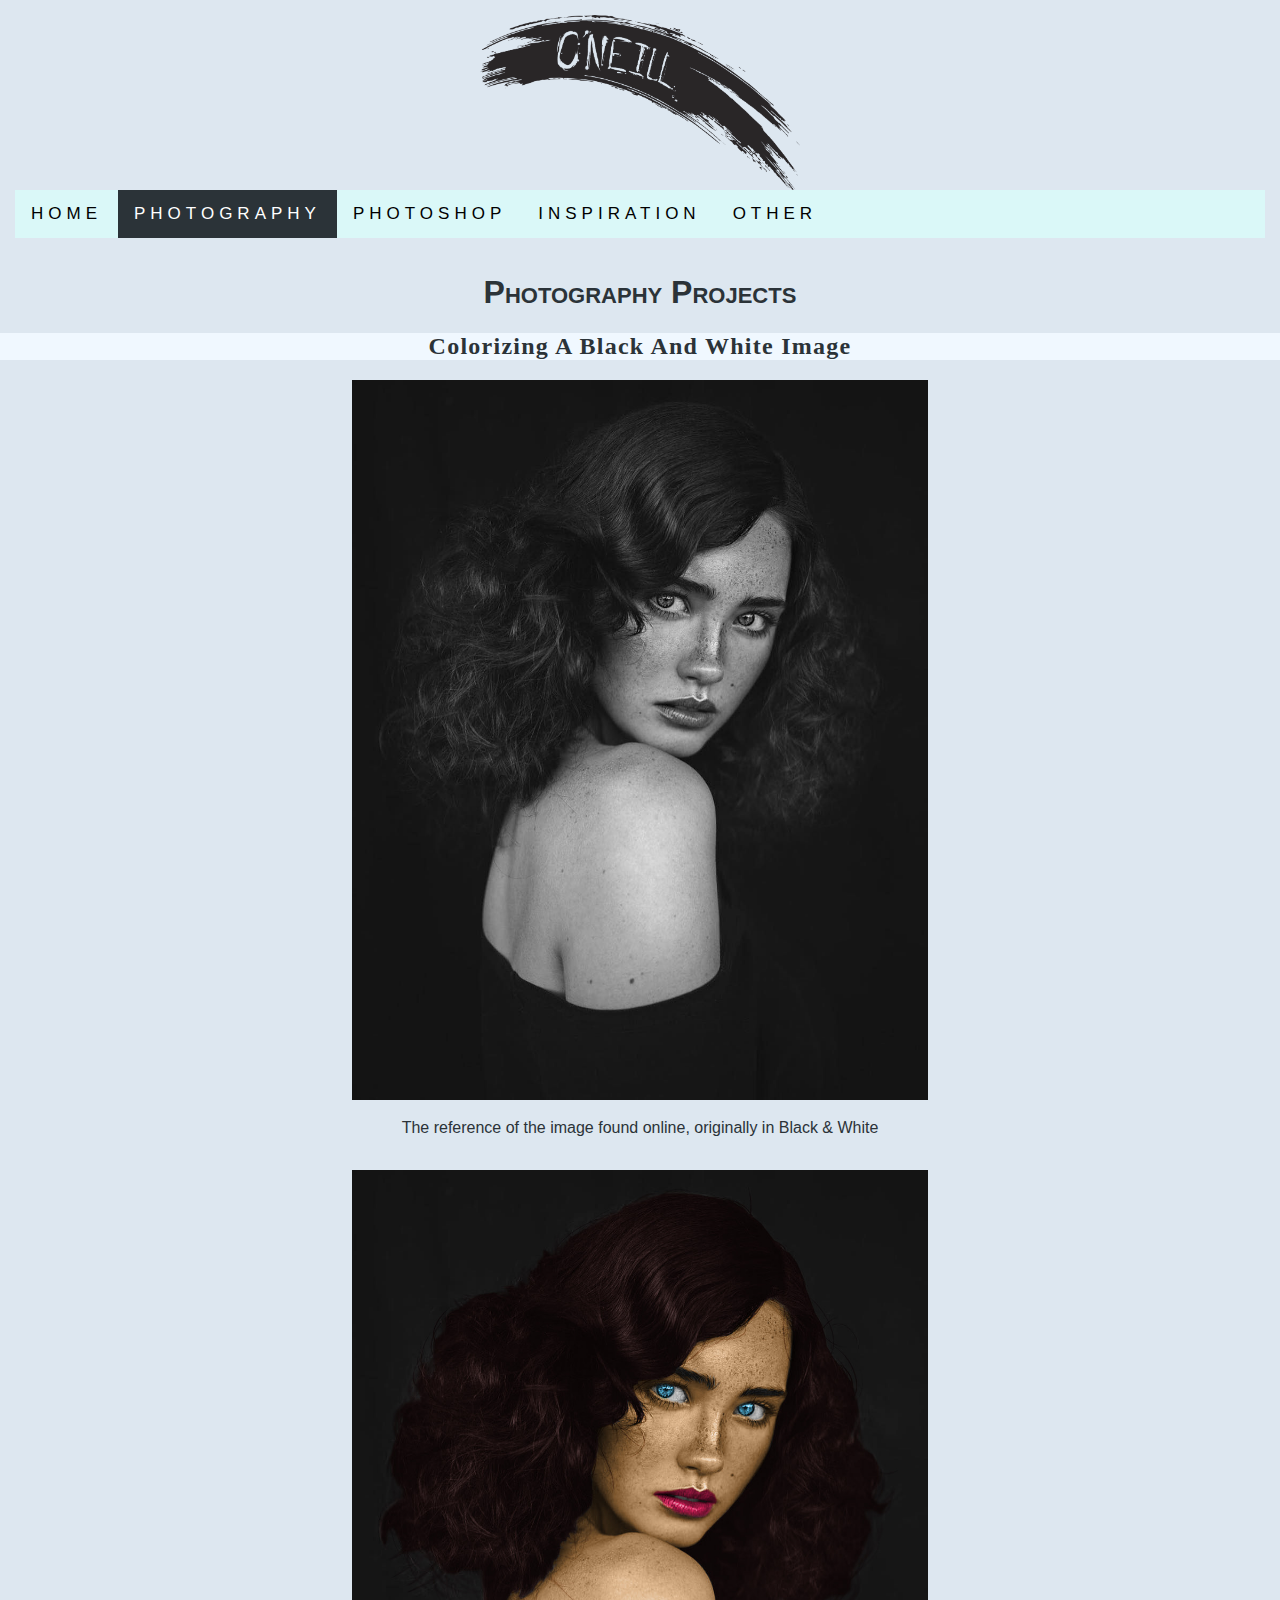
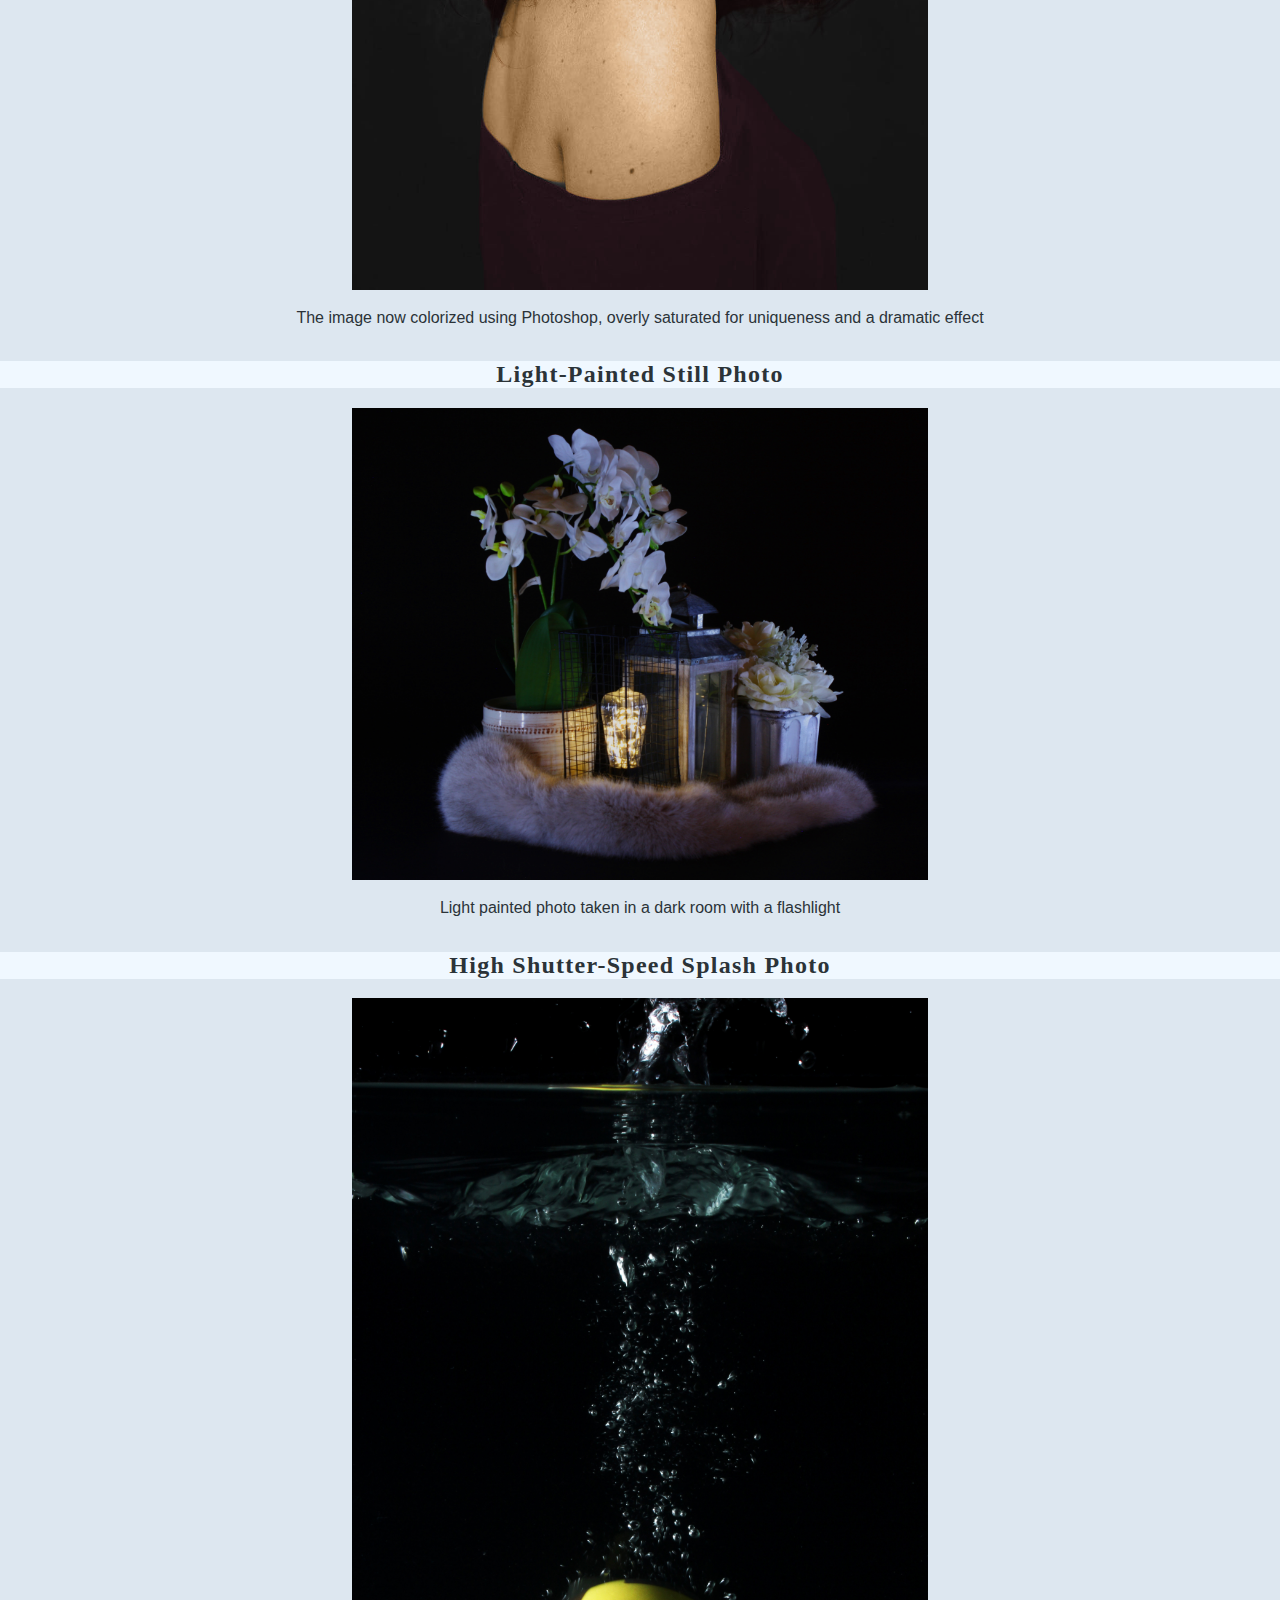
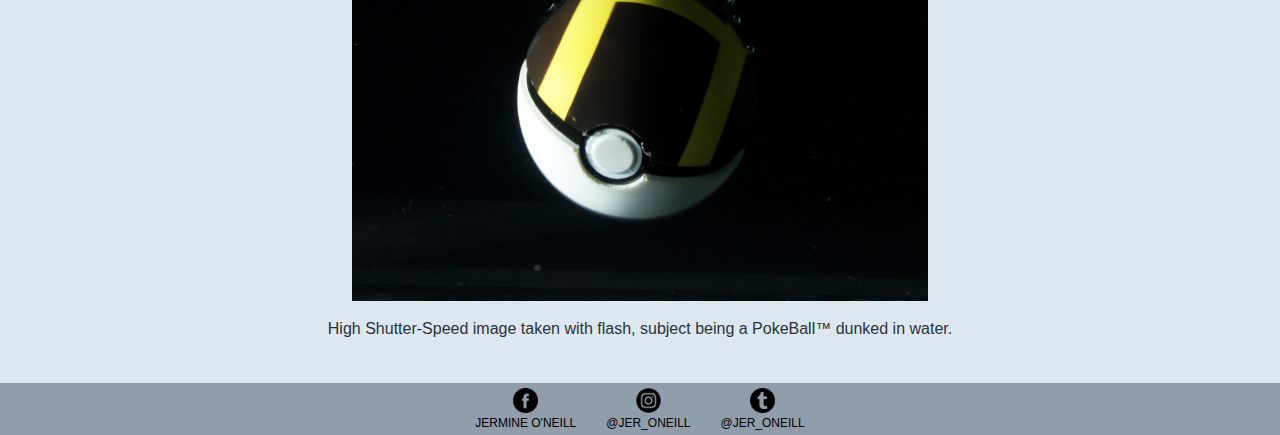
<file: Project_1/school/Class_redone.html>
<!DOCTYPE html>
<html lang="en">
    <head>
        <style>
      @import url(../Style2.css);
        </style>
        <meta charset="utf-8">
        <title>Photography Projects</title>
    </head>
    
  
     
  <body>
    <script>
      function myFunction() {
    var x = document.getElementById("myTopnav");
    if (x.className === "topnav") {
      x.className += " responsive";
    } else {
      x.className = "topnav";
    }
  }
  </script>
  
<nav><header>
<link rel="stylesheet" href="https://cdnjs.cloudflare.com/ajax/libs/font-awesome/4.7.0/css/font-awesome.min.css">

<img class="logo" src="../Logos/ON1.png" alt="background logo">

<div class="topnav" id="myTopnav">
<a href="../index.html" >Home</a>
<a href="../school/Class_redone.html" class="active">Photography</a>
<a href="../personal/Personal_Redone.html">Photoshop</a>
<a href="../Inspiration/inspiration_redone.html">Inspiration</a>
<a href="../Resume/other.html">Other</a>
<a href="javascript:void(0);" class="icon" onclick="myFunction()">
  <i class="fa fa-bars"></i>
</a>
</div>
</header>  
</nav>
      <h1>Photography Projects</h1>

      <h2>Colorizing a Black and White image</h2>

      <div class="gallery">
        <a target="_blank" href="Jermine_Cortijo_Adding_color_reference.jpg">
        <img src="Jermine_Cortijo_Adding_color_reference.jpg" alt="Black and White Photograph">
        </a>
        <div class="desc">The reference of the image found online, originally in Black &#38; White </div>
      </div>
      <br>
      
      <div class="gallery">
        <a target="_blank" href="Jermine_Cortijo_Adding_color.jpg">
        <img src="Jermine_Cortijo_Adding_color.jpg" alt="Colored Photograph" >
        </a>
        <div class="desc">The image now colorized using Photoshop, overly saturated for uniqueness and a dramatic effect</div>
      </div>
      
      <h2>Light-painted still photo</h2>

      <div class="gallery">
        <a target="_blank" href="Light_Finished.jpg">
        <img src="Light_Finished.jpg" alt="Light Painted Photo">
        </a>
        <div class="desc">Light painted photo taken in a dark room with a flashlight</div>
      </div>

      <h2>High Shutter-Speed splash photo</h2>
      
      <div class="gallery">
        <a target="_blank" href="Splash_1.jpg">
        <img src="Splash_1.jpg" alt="Splash Photo">
        </a>
        <div class="desc">High Shutter-Speed image taken with flash, subject being a PokeBall&trade; dunked in water. </div>
      </div>
      
            
      <footer> 
            
        <div class="p1"><img class="footLogo1" src="../Resume/Logos/facebook.png" alt="Facebook"><br>Jermine O'Neill</div>

        <div class="p2"><img class="footLogo2" src="../Resume/Logos/instagram.png" alt="Instagram"><br>&#64;Jer_Oneill</div>

        <div class="p3"><img class="footLogo3" src="../Resume/Logos/tumblr-logo.png" alt="tumblr"><br>&#64;Jer_Oneill</div>


      
      </footer>
    </body>
  </html>
</file>
